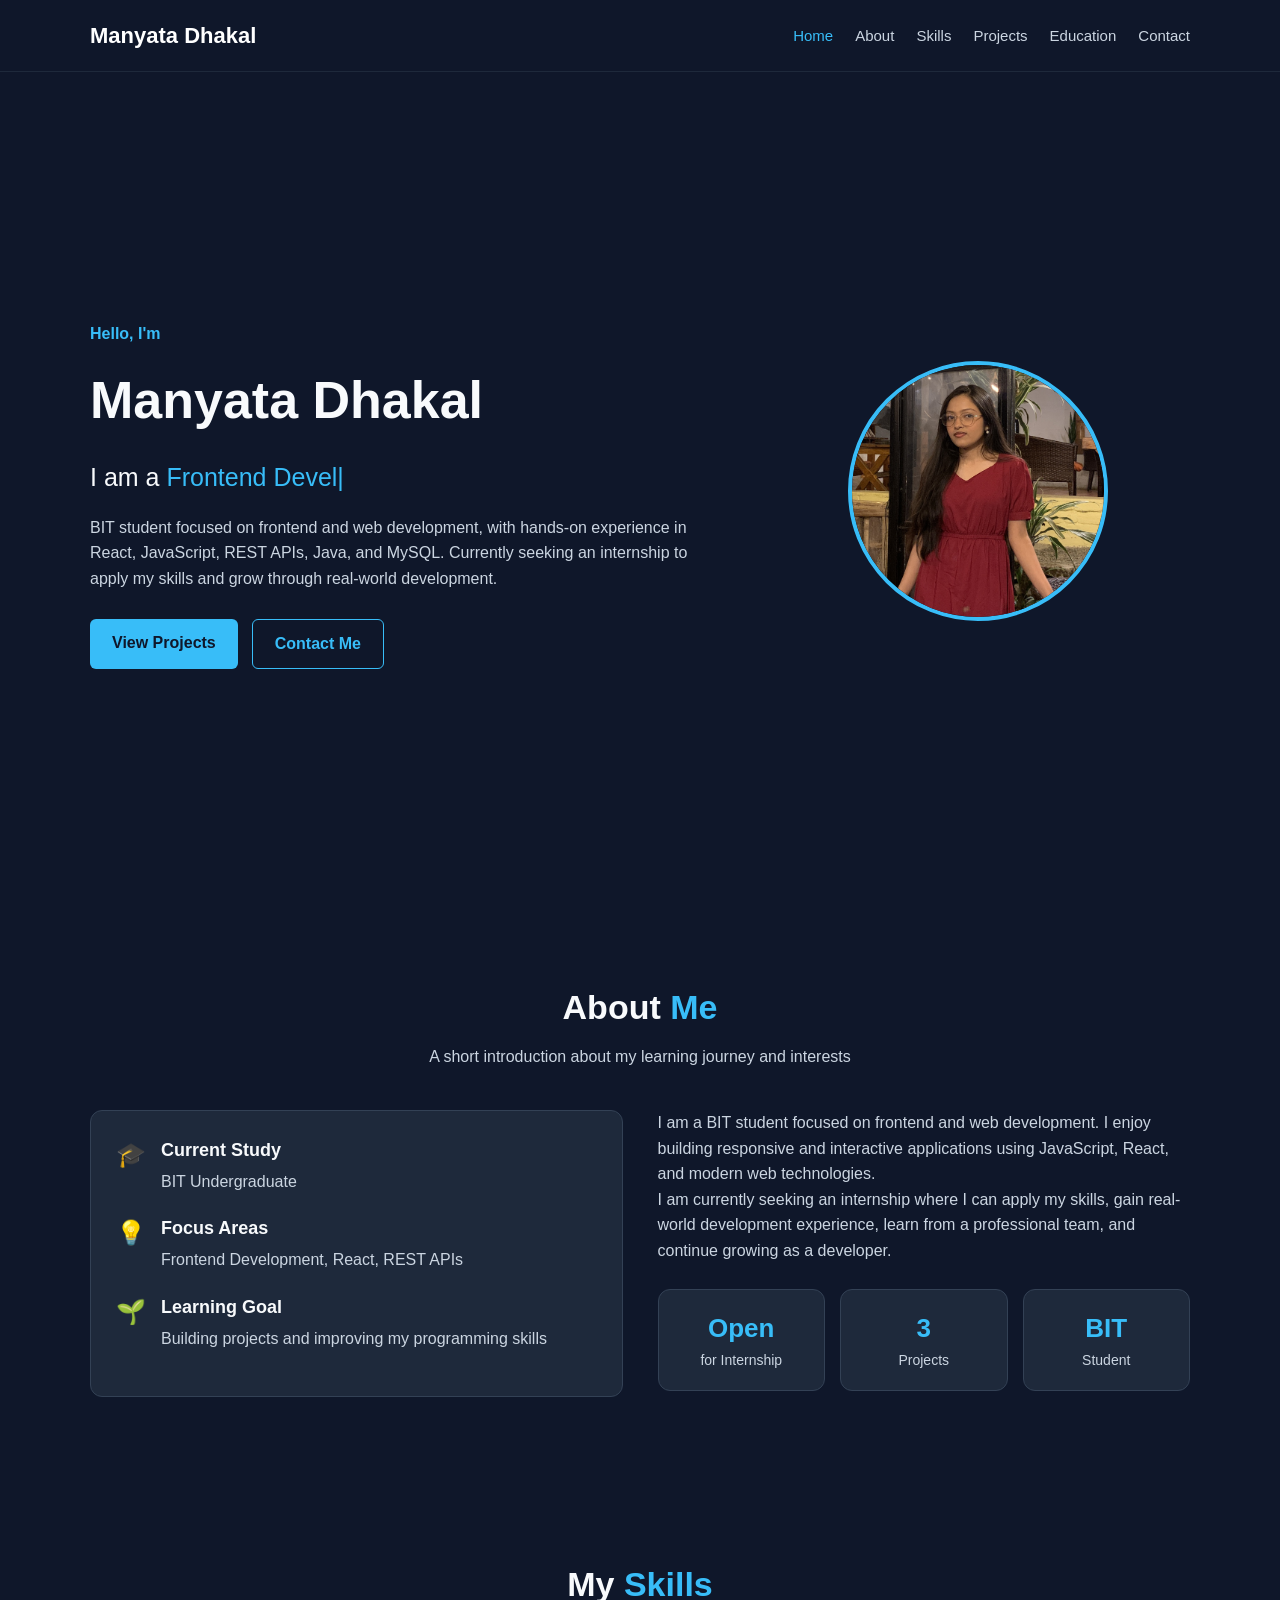
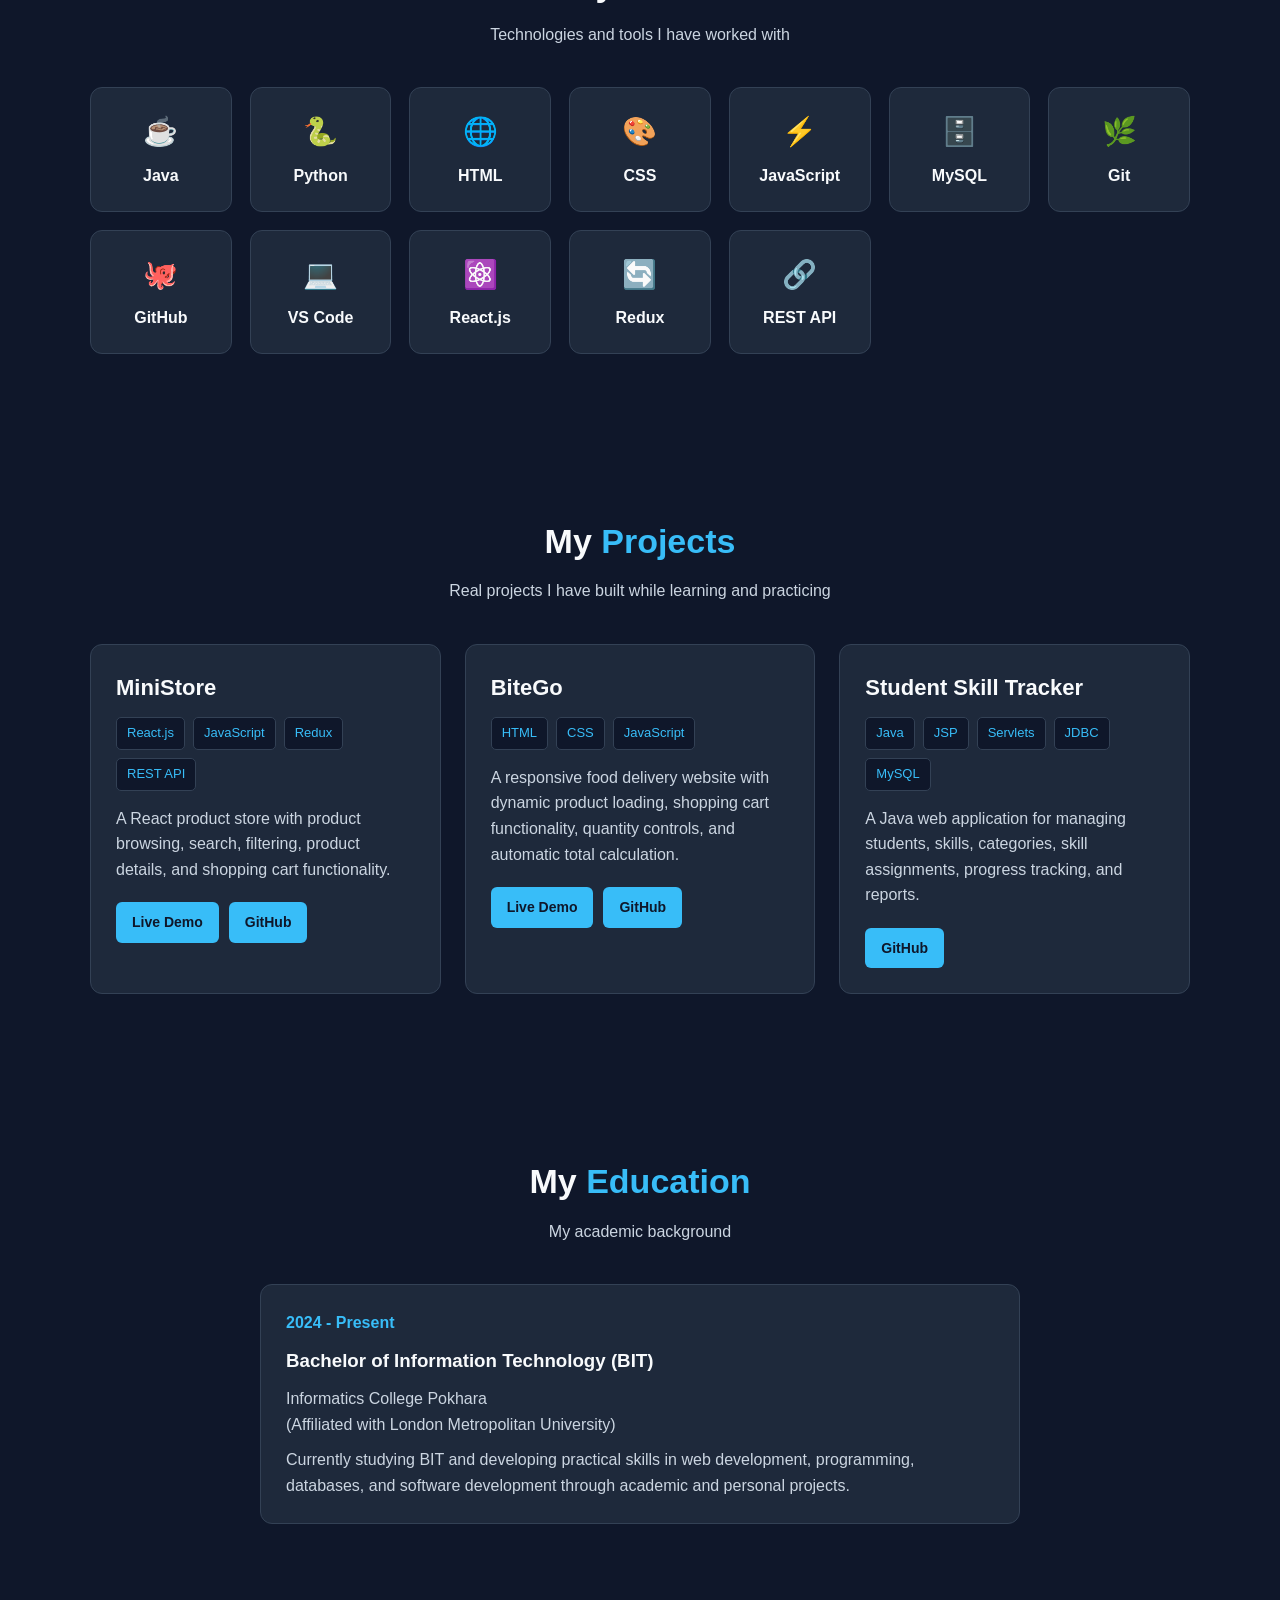
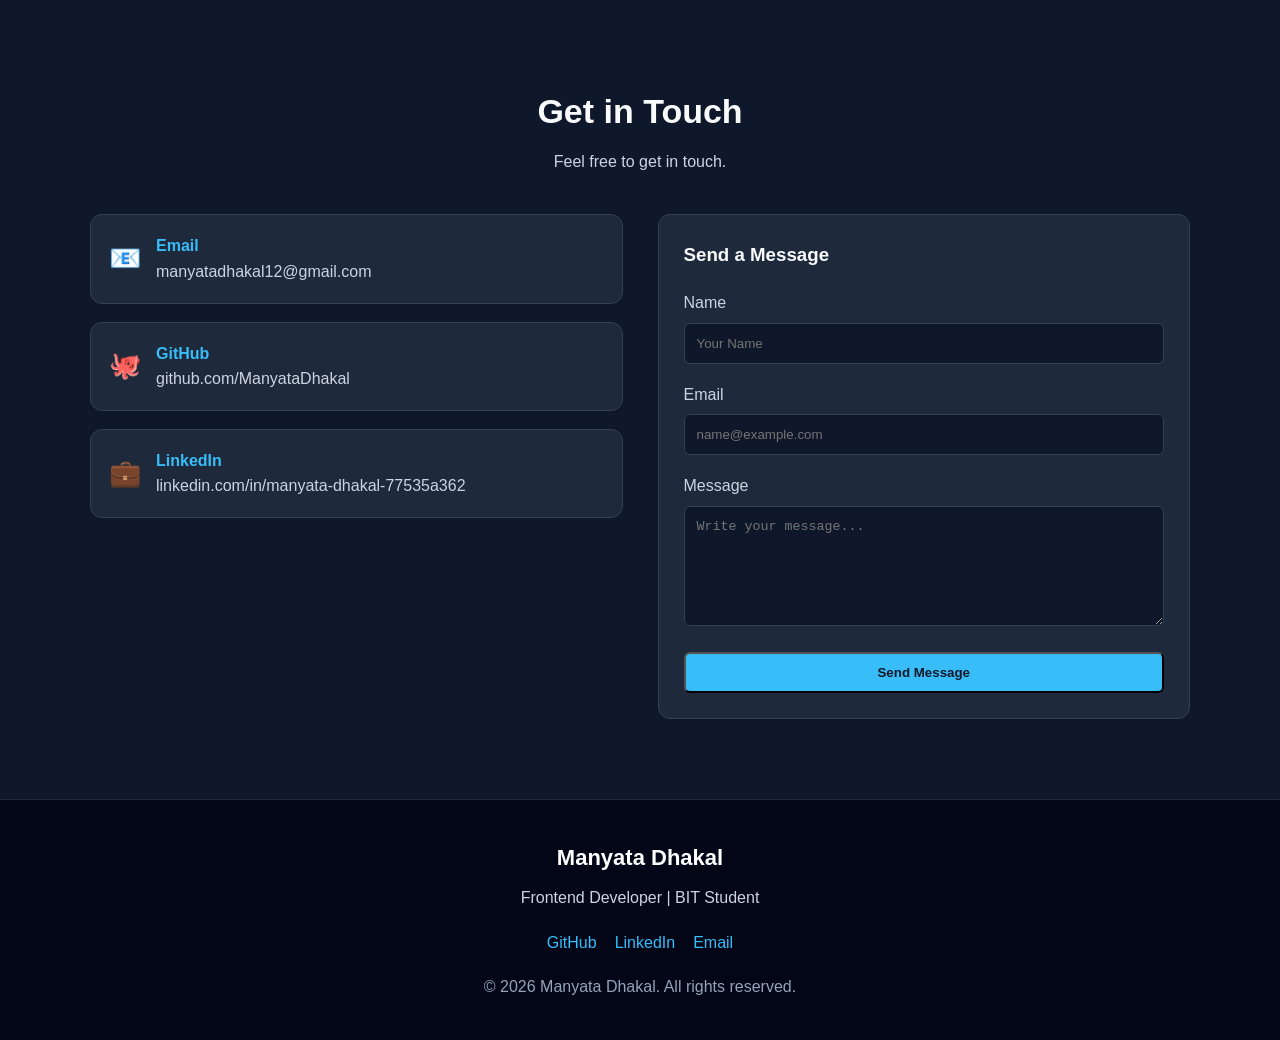
<file: index.html>
<!doctype html>
<html lang="en">
  <head>
    <meta charset="UTF-8" />
    <meta name="viewport" content="width=device-width, initial-scale=1.0" />
    <title>Manyata Dhakal | Aspiring Software Developer</title>
    <meta
      name="description"
      content="Portfolio of Manyata Dhakal, an aspiring software developer interested in Java, Python, web development, and databases."
    />
    <link rel="stylesheet" href="style.css" />
  </head>

  <body>
    <header class="header-nav">
      <div class="container nav-container">
        <a href="#hero" class="logo">Manyata Dhakal</a>

        <button
          class="nav-toggle"
          id="navToggle"
          aria-label="Toggle navigation"
        >
          <span></span><span></span><span></span>
        </button>

        <nav>
          <ul class="nav-links" id="navLinks">
            <li><a href="#hero" class="active">Home</a></li>
            <li><a href="#about">About</a></li>
            <li><a href="#skills">Skills</a></li>
            <li><a href="#projects">Projects</a></li>
            <li><a href="#education">Education</a></li>
            <li><a href="#contact">Contact</a></li>
          </ul>
        </nav>
      </div>
    </header>

    <main>
      <section class="hero-section" id="hero">
        <div class="container hero-grid">
          <div class="hero-content">
            <div class="hero-tagline">Hello, I'm</div>
            <h1 class="hero-name">Manyata Dhakal</h1>

            <div class="hero-title">
              I am a <span id="typingText" class="text-gradient"></span
              ><span class="typing-cursor">|</span>
            </div>

            <p class="hero-desc">
              BIT student focused on frontend and web development, with hands-on
              experience in React, JavaScript, REST APIs, Java, and MySQL.
              Currently seeking an internship to apply my skills and grow
              through real-world development.
            </p>

            <div class="hero-buttons">
              <a href="#projects" class="btn btn-primary">View Projects</a>
              <a href="#contact" class="btn btn-outline">Contact Me</a>
            </div>
          </div>

          <div class="hero-graphic">
            <div class="hero-image">
              <img src="images/profile.jpeg" alt="Manyata Dhakal" />
            </div>
          </div>
        </div>
      </section>

      <section class="section" id="about">
        <div class="container">
          <div class="section-header">
            <h2 class="section-title">
              About <span class="text-gradient">Me</span>
            </h2>
            <p class="section-subtitle">
              A short introduction about my learning journey and interests
            </p>
          </div>

          <div class="about-grid">
            <div class="about-card">
              <div class="about-fact-item">
                <div class="about-fact-icon">🎓</div>
                <div>
                  <h3 class="about-fact-title">Current Study</h3>
                  <p class="about-fact-desc">BIT Undergraduate</p>
                </div>
              </div>

              <div class="about-fact-item">
                <div class="about-fact-icon">💡</div>
                <div>
                  <h3 class="about-fact-title">Focus Areas</h3>
                  <p class="about-fact-desc">
                    Frontend Development, React, REST APIs
                  </p>
                </div>
              </div>

              <div class="about-fact-item">
                <div class="about-fact-icon">🌱</div>
                <div>
                  <h3 class="about-fact-title">Learning Goal</h3>
                  <p class="about-fact-desc">
                    Building projects and improving my programming skills
                  </p>
                </div>
              </div>
            </div>

            <div class="about-info">
              <p class="about-text">
                I am a BIT student focused on frontend and web development. I
                enjoy building responsive and interactive applications using
                JavaScript, React, and modern web technologies.
              </p>

              <p class="about-text">
                I am currently seeking an internship where I can apply my
                skills, gain real-world development experience, learn from a
                professional team, and continue growing as a developer.
              </p>

              <div class="about-stats">
                <div class="stat-item">
                  <div class="stat-num">Open</div>
                  <div class="stat-label">for Internship</div>
                </div>
                <div class="stat-item">
                  <div class="stat-num">3</div>
                  <div class="stat-label">Projects</div>
                </div>
                <div class="stat-item">
                  <div class="stat-num">BIT</div>
                  <div class="stat-label">Student</div>
                </div>
              </div>
            </div>
          </div>
        </div>
      </section>

      <section class="section" id="skills">
        <div class="container">
          <div class="section-header">
            <h2 class="section-title">
              My <span class="text-gradient">Skills</span>
            </h2>
            <p class="section-subtitle">
              Technologies and tools I have worked with
            </p>
          </div>

          <div class="skills-grid">
            <div class="skill-card">
              <div class="skill-icon-wrapper">☕</div>
              <h3>Java</h3>
            </div>
            <div class="skill-card">
              <div class="skill-icon-wrapper">🐍</div>
              <h3>Python</h3>
            </div>
            <div class="skill-card">
              <div class="skill-icon-wrapper">🌐</div>
              <h3>HTML</h3>
            </div>
            <div class="skill-card">
              <div class="skill-icon-wrapper">🎨</div>
              <h3>CSS</h3>
            </div>
            <div class="skill-card">
              <div class="skill-icon-wrapper">⚡</div>
              <h3>JavaScript</h3>
            </div>
            <div class="skill-card">
              <div class="skill-icon-wrapper">🗄️</div>
              <h3>MySQL</h3>
            </div>
            <div class="skill-card">
              <div class="skill-icon-wrapper">🌿</div>
              <h3>Git</h3>
            </div>
            <div class="skill-card">
              <div class="skill-icon-wrapper">🐙</div>
              <h3>GitHub</h3>
            </div>
            <div class="skill-card">
              <div class="skill-icon-wrapper">💻</div>
              <h3>VS Code</h3>
            </div>
            <div class="skill-card">
              <div class="skill-icon-wrapper">⚛️</div>
              <h3>React.js</h3>
            </div>
            <div class="skill-card">
              <div class="skill-icon-wrapper">🔄</div>
              <h3>Redux</h3>
            </div>
            <div class="skill-card">
              <div class="skill-icon-wrapper">🔗</div>
              <h3>REST API</h3>
            </div>
          </div>
        </div>
      </section>

      <section class="section" id="projects">
        <div class="container">
          <div class="section-header">
            <h2 class="section-title">
              My <span class="text-gradient">Projects</span>
            </h2>
            <p class="section-subtitle">
              Real projects I have built while learning and practicing
            </p>
          </div>

          <div class="projects-grid">
            <!-- MiniStore-->
            <div class="project-card">
              <div class="project-body">
                <h3 class="project-title">MiniStore</h3>

                <div class="project-tech">
                  <span class="tech-tag">React.js</span>
                  <span class="tech-tag">JavaScript</span>
                  <span class="tech-tag">Redux</span>
                  <span class="tech-tag">REST API</span>
                </div>

                <p class="project-desc">
                  A React product store with product browsing, search,
                  filtering, product details, and shopping cart functionality.
                </p>

                <div class="project-links">
                  <a
                    href="https://mini-product-store-one.vercel.app/"
                    target="_blank"
                    class="project-btn"
                    >Live Demo</a
                  >
                  <a
                    href="https://github.com/ManyataDhakal/mini-product-store.git"
                    target="_blank"
                    class="project-btn"
                    >GitHub</a
                  >
                </div>
              </div>
            </div>

            <!-- BiteGo-->
            <div class="project-card">
              <div class="project-body">
                <h3 class="project-title">BiteGo</h3>

                <div class="project-tech">
                  <span class="tech-tag">HTML</span>
                  <span class="tech-tag">CSS</span>
                  <span class="tech-tag">JavaScript</span>
                </div>

                <p class="project-desc">
                  A responsive food delivery website with dynamic product
                  loading, shopping cart functionality, quantity controls, and
                  automatic total calculation.
                </p>

                <div class="project-links">
                  <a
                    href="https://foodie-delivery-one.vercel.app/"
                    target="_blank"
                    class="project-btn"
                    >Live Demo</a
                  >
                  <a
                    href="https://github.com/ManyataDhakal/foodie-delivery.git"
                    target="_blank"
                    class="project-btn"
                    >GitHub</a
                  >
                </div>
              </div>
            </div>

            <div class="project-card">
              <div class="project-body">
                <h3 class="project-title">Student Skill Tracker</h3>

                <div class="project-tech">
                  <span class="tech-tag">Java</span>
                  <span class="tech-tag">JSP</span>
                  <span class="tech-tag">Servlets</span>
                  <span class="tech-tag">JDBC</span>
                  <span class="tech-tag">MySQL</span>
                </div>

                <p class="project-desc">
                  A Java web application for managing students, skills,
                  categories, skill assignments, progress tracking, and reports.
                </p>

                <div class="project-links">
                  <a
                    href="https://github.com/ManyataDhakal/student-skill-tracker.git"
                    target="_blank"
                    class="project-btn"
                    >GitHub</a
                  >
                </div>
              </div>
            </div>
          </div>
        </div>
      </section>

      <section class="section" id="education">
        <div class="container">
          <div class="section-header">
            <h2 class="section-title">
              My <span class="text-gradient">Education</span>
            </h2>
            <p class="section-subtitle">My academic background</p>
          </div>

          <div class="timeline-card">
            <span class="timeline-period">2024 - Present</span>
            <h3 class="timeline-title">
              Bachelor of Information Technology (BIT)
            </h3>
            <div class="timeline-org">
              Informatics College Pokhara <br />(Affiliated with London
              Metropolitan University)
            </div>
            <p class="timeline-desc">
              Currently studying BIT and developing practical skills in web
              development, programming, databases, and software development
              through academic and personal projects.
            </p>
          </div>
        </div>
      </section>

      <section class="section" id="contact">
        <div class="container">
          <div class="section-header">
            <h2 class="section-title">Get in Touch</h2>
            <p class="section-subtitle">Feel free to get in touch.</p>
          </div>

          <div class="contact-grid">
            <div class="contact-info">
              <a href="mailto:manyatadhakal12@gmail.com" class="contact-card">
                <div class="contact-icon-wrapper">📧</div>
                <div class="contact-details">
                  <h4>Email</h4>
                  <p>manyatadhakal12@gmail.com</p>
                </div>
              </a>

              <a
                href="https://github.com/ManyataDhakal"
                target="_blank"
                class="contact-card"
              >
                <div class="contact-icon-wrapper">🐙</div>
                <div class="contact-details">
                  <h4>GitHub</h4>
                  <p>github.com/ManyataDhakal</p>
                </div>
              </a>

              <a
                href="https://www.linkedin.com/in/manyata-dhakal-77535a362/"
                target="_blank"
                class="contact-card"
              >
                <div class="contact-icon-wrapper">💼</div>
                <div class="contact-details">
                  <h4>LinkedIn</h4>
                  <p>linkedin.com/in/manyata-dhakal-77535a362</p>
                </div>
              </a>
            </div>
            <div class="contact-form-card">
              <h3 class="contact-form-title">Send a Message</h3>

              <form id="contactForm">
                <div class="form-group">
                  <label for="formName" class="form-label">Name</label>
                  <input
                    type="text"
                    id="formName"
                    class="form-input"
                    placeholder="Your Name"
                    required
                  />
                </div>

                <div class="form-group">
                  <label for="formEmail" class="form-label">Email</label>
                  <input
                    type="email"
                    id="formEmail"
                    class="form-input"
                    placeholder="name@example.com"
                    required
                  />
                </div>

                <div class="form-group">
                  <label for="formMessage" class="form-label">Message</label>
                  <textarea
                    id="formMessage"
                    class="form-input"
                    placeholder="Write your message..."
                    required
                  ></textarea>
                </div>

                <button type="submit" class="btn btn-primary form-submit-btn">
                  Send Message
                </button>
              </form>
            </div>
          </div>
        </div>
      </section>
    </main>

    <button class="scroll-to-top" id="scrollToTop" aria-label="Scroll to top">
      ↑
    </button>

    <footer class="site-footer">
      <div class="container">
        <a href="#hero" class="footer-logo">Manyata Dhakal</a>
        <p class="footer-subtitle">Frontend Developer | BIT Student</p>

        <div class="footer-socials">
          <a href="https://github.com/ManyataDhakal" target="_blank">GitHub</a>
          <a
            href="https://www.linkedin.com/in/manyata-dhakal-77535a362/"
            target="_blank"
            >LinkedIn</a
          >
          <a href="mailto:manyatadhakal12@gmail.com">Email</a>
        </div>

        <p class="footer-copy">
          &copy; <span id="currentYear"></span> Manyata Dhakal. All rights
          reserved.
        </p>
      </div>
    </footer>
    <script src="script.js"></script>
    <script>
      document.getElementById("currentYear").textContent =
        new Date().getFullYear();
    </script>
  </body>
</html>
</file>
<file: style.css>
* {
  margin: 0;
  padding: 0;
  box-sizing: border-box;
}

html {
  scroll-behavior: smooth;
}

body {
  font-family: Arial, sans-serif;
  background: #0f172a;
  color: #f8fafc;
  line-height: 1.6;
}

.container {
  width: 90%;
  max-width: 1100px;
  margin: auto;
}

.header-nav {
  position: fixed;
  top: 0;
  width: 100%;
  background: #0f172a;
  border-bottom: 1px solid #1e293b;
  padding: 18px 0;
  z-index: 1000;
}

.nav-container {
  display: flex;
  justify-content: space-between;
  align-items: center;
}

.logo,
.footer-logo {
  color: #ffffff;
  text-decoration: none;
  font-size: 22px;
  font-weight: 700;
}

.nav-links {
  display: flex;
  gap: 22px;
  list-style: none;
}

.nav-links a {
  color: #cbd5e1;
  text-decoration: none;
  font-size: 15px;
}

.nav-links a:hover,
.nav-links a.active {
  color: #38bdf8;
}

.nav-toggle {
  display: none;
}

.hero-section {
  min-height: 100vh;
  display: flex;
  align-items: center;
  padding-top: 90px;
}

.hero-grid {
  display: grid;
  grid-template-columns: 1.2fr 0.8fr;
  gap: 40px;
  align-items: center;
}

.hero-tagline {
  color: #38bdf8;
  font-weight: 600;
  margin-bottom: 12px;
}

.hero-name {
  font-size: 52px;
  margin-bottom: 15px;
}

.hero-title {
  font-size: 25px;
  margin-bottom: 18px;
}

.text-gradient {
  color: #38bdf8;
}

.typing-cursor {
  color: #38bdf8;
}

.hero-desc,
.about-text,
.section-subtitle,
.project-desc,
.timeline-desc {
  color: #cbd5e1;
}

.hero-buttons {
  margin-top: 28px;
  display: flex;
  gap: 14px;
}

.btn {
  padding: 11px 22px;
  border-radius: 6px;
  text-decoration: none;
  font-weight: 600;
  display: inline-block;
  transition: 0.2s;
}

.btn-primary {
  background: #38bdf8;
  color: #0f172a;
}

.btn-outline {
  border: 1px solid #38bdf8;
  color: #38bdf8;
}

.btn:hover {
  transform: translateY(-2px);
}

.hero-graphic {
  display: flex;
  justify-content: center;
}

.hero-image img {
  width: 260px;
  height: 260px;
  object-fit: cover;
  border-radius: 50%;
  border: 4px solid #38bdf8;
}

.section {
  padding: 80px 0;
}

.section-header {
  text-align: center;
  margin-bottom: 40px;
}

.section-title {
  font-size: 34px;
  margin-bottom: 10px;
}

.about-grid,
.contact-grid {
  display: grid;
  grid-template-columns: 1fr 1fr;
  gap: 35px;
}

.about-card,
.skill-card,
.project-card,
.timeline-card,
.contact-card,
.contact-form-card,
.stat-item {
  background: #1e293b;
  border: 1px solid #334155;
  border-radius: 12px;
}

.about-card {
  padding: 25px;
}

.about-fact-item {
  display: flex;
  gap: 15px;
  margin-bottom: 20px;
}

.about-fact-icon {
  font-size: 24px;
}

.about-fact-title {
  font-size: 18px;
  margin-bottom: 4px;
}

.about-fact-desc {
  color: #cbd5e1;
}

.about-stats {
  display: grid;
  grid-template-columns: repeat(3, 1fr);
  gap: 15px;
  margin-top: 25px;
}

.stat-item {
  padding: 18px;
  text-align: center;
}

.stat-num {
  font-size: 26px;
  color: #38bdf8;
  font-weight: 700;
}

.stat-label {
  color: #cbd5e1;
  font-size: 14px;
}

.skills-grid {
  display: grid;
  grid-template-columns: repeat(auto-fit, minmax(140px, 1fr));
  gap: 18px;
}

.skill-card {
  padding: 22px;
  text-align: center;
  transition: 0.2s;
}

.skill-icon-wrapper {
  font-size: 28px;
  margin-bottom: 8px;
}

.skill-card h3 {
  font-size: 16px;
}

.skill-card:hover,
.project-card:hover,
.contact-card:hover {
  transform: translateY(-4px);
  border-color: #38bdf8;
}

.projects-grid {
  display: grid;
  grid-template-columns: repeat(auto-fit, minmax(280px, 1fr));
  gap: 24px;
}

.project-card {
  padding: 25px;
  transition: 0.2s;
}

.project-title {
  font-size: 22px;
  margin-bottom: 12px;
}

.project-tech {
  display: flex;
  flex-wrap: wrap;
  gap: 8px;
  margin-bottom: 15px;
}

.tech-tag {
  background: #0f172a;
  color: #38bdf8;
  border: 1px solid #334155;
  padding: 5px 10px;
  border-radius: 5px;
  font-size: 13px;
}

.project-links {
  display: flex;
  gap: 10px;
  margin-top: 20px;
  flex-wrap: wrap;
}

.project-btn {
  background: #38bdf8;
  color: #0f172a;
  text-decoration: none;
  padding: 9px 16px;
  border-radius: 6px;
  font-weight: 600;
  font-size: 14px;
}

.project-btn:hover {
  background: #0ea5e9;
}

.timeline-card {
  max-width: 760px;
  margin: auto;
  padding: 25px;
}

.timeline-period {
  color: #38bdf8;
  font-weight: 700;
}

.timeline-title {
  margin: 10px 0;
}

.timeline-org {
  color: #cbd5e1;
  margin-bottom: 10px;
}

.contact-info {
  display: flex;
  flex-direction: column;
  gap: 18px;
}

.contact-card {
  display: flex;
  gap: 15px;
  padding: 18px;
  text-decoration: none;
  color: #ffffff;
  align-items: center;
}

.contact-icon-wrapper {
  font-size: 26px;
}

.contact-details h4 {
  color: #38bdf8;
}

.contact-details p {
  color: #cbd5e1;
}

.contact-form-card {
  padding: 25px;
}

.contact-form-title {
  margin-bottom: 20px;
}

.form-group {
  margin-bottom: 18px;
}

.form-label {
  display: block;
  margin-bottom: 7px;
  color: #cbd5e1;
}

.form-input {
  width: 100%;
  padding: 12px;
  border: 1px solid #334155;
  border-radius: 6px;
  background: #0f172a;
  color: #ffffff;
}

.form-input:focus {
  outline: none;
  border-color: #38bdf8;
}

textarea.form-input {
  min-height: 120px;
  resize: vertical;
}

.form-submit-btn {
  width: 100%;
}

.scroll-to-top {
  position: fixed;
  right: -60px;
  bottom: 25px;
  width: 42px;
  height: 42px;
  border: none;
  border-radius: 50%;
  background: #38bdf8;
  color: #0f172a;
  font-size: 22px;
  cursor: pointer;
}

.scroll-to-top.show {
  right: 25px;
}

.site-footer {
  text-align: center;
  padding: 40px 0;
  background: #020617;
  border-top: 1px solid #1e293b;
}

.footer-subtitle {
  color: #cbd5e1;
  margin: 10px 0 20px;
}

.footer-socials {
  display: flex;
  justify-content: center;
  gap: 18px;
  margin-bottom: 18px;
}

.footer-socials a {
  color: #38bdf8;
  text-decoration: none;
}

.footer-copy {
  color: #94a3b8;
}

@media (max-width: 768px) {
  .nav-toggle {
    display: flex;
    flex-direction: column;
    gap: 5px;
    background: none;
    border: none;
  }

  .nav-toggle span {
    width: 25px;
    height: 3px;
    background: #ffffff;
  }

  .nav-links {
    position: fixed;
    top: 70px;
    right: -100%;
    width: 220px;
    height: 100vh;
    background: #0f172a;
    flex-direction: column;
    padding: 30px;
    transition: 0.3s;
    border-left: 1px solid #1e293b;
  }

  .nav-links.open {
    right: 0;
  }

  .hero-grid,
  .about-grid,
  .contact-grid {
    grid-template-columns: 1fr;
    text-align: center;
  }

  .hero-name {
    font-size: 38px;
  }

  .hero-title {
    font-size: 21px;
  }

  .hero-buttons {
    justify-content: center;
    flex-wrap: wrap;
  }

  .hero-image img {
    width: 220px;
    height: 220px;
  }

  .about-stats {
    grid-template-columns: 1fr;
  }

  .about-fact-item,
  .contact-card {
    justify-content: center;
    text-align: left;
  }
}

#typingText {
  color: #38bdf8;
}

.typing-cursor {
  animation: blink 1s infinite;
}

@keyframes blink {
  50% {
    opacity: 0;
  }
}
</file>
